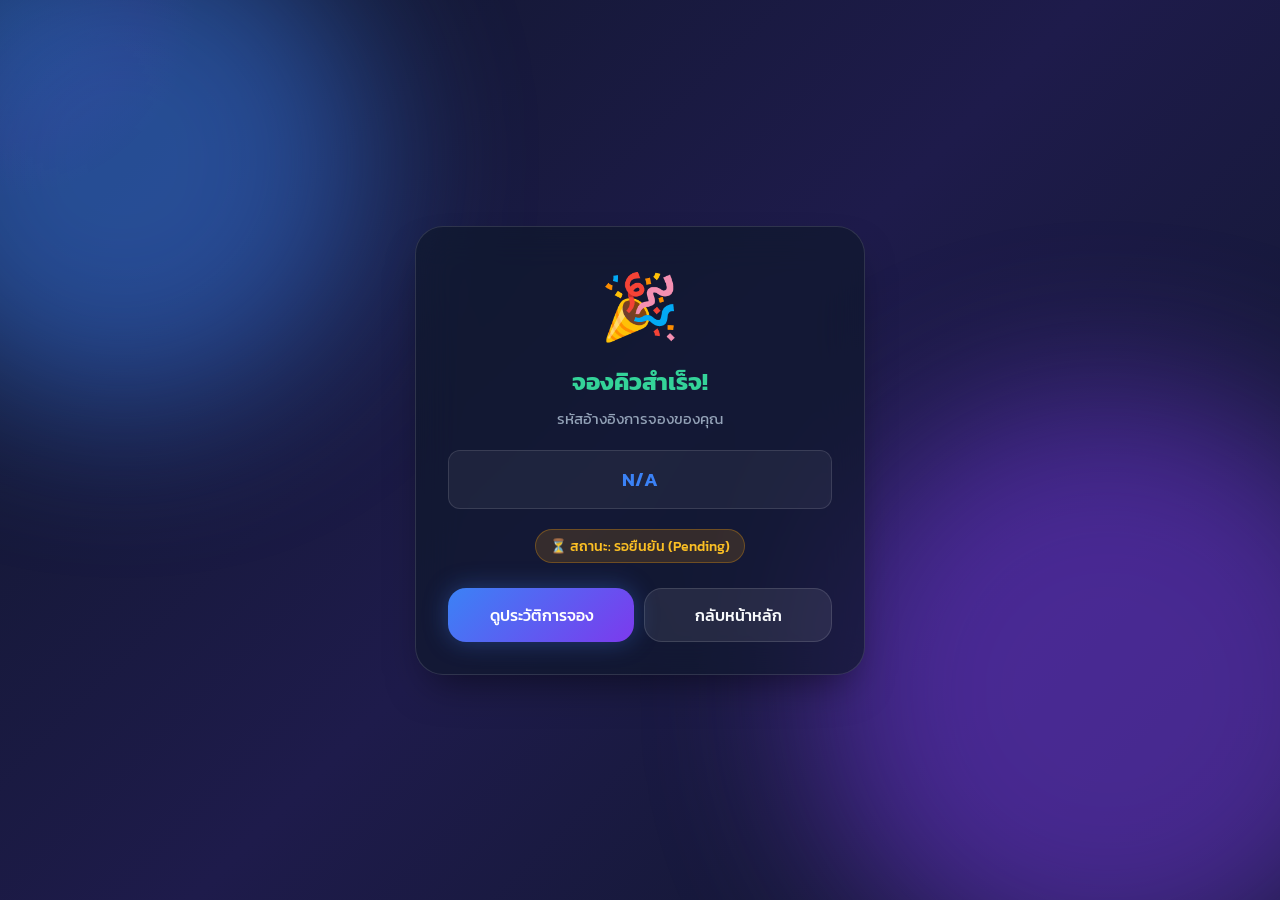
<file: success.html>
<!DOCTYPE html>
<html lang="th">
<head>
  <meta charset="UTF-8">
  <meta name="viewport" content="width=device-width, initial-scale=1.0">
  <title>CutQueue - จองคิวสำเร็จ</title>
  
  <link rel="preconnect" href="https://fonts.googleapis.com">
  <link rel="preconnect" href="https://fonts.gstatic.com" crossorigin>
  <link href="https://fonts.googleapis.com/css2?family=Kanit:wght@300;400;500;600;700&display=swap" rel="stylesheet">
  
  <link rel="stylesheet" href="css/variables.css">
  <link rel="stylesheet" href="css/base.css">
  <link rel="stylesheet" href="css/animation.css">
  <link rel="stylesheet" href="css/components.css">
  <link rel="stylesheet" href="css/login.css">
</head>
<body>

  <div class="blob-container">
    <div class="blob blob-1"></div>
    <div class="blob blob-2"></div>
  </div>

  <main class="app-container login-wrapper">
    <div class="glass-card login-card fade-in jelly-card" style="max-width: 450px;">
      <div style="font-size: 4rem; margin-bottom: 10px;">🎉</div>
      <h2 style="color: #34D399; margin-bottom: 8px;">จองคิวสำเร็จ!</h2>
      <p style="color: var(--text-secondary); font-size: 0.95rem;">รหัสอ้างอิงการจองของคุณ</p>
      
      <div style="background: rgba(255, 255, 255, 0.05); padding: 14px; border-radius: 12px; margin: 20px 0; border: 1px solid var(--glass-border);">
        <code id="booking-id-text" style="font-size: 1.2rem; color: var(--primary-color); font-weight: 600;">-</code>
      </div>

      <div class="badge badge-pending" style="margin-bottom: 25px;">
        ⏳ สถานะ: รอยืนยัน (Pending)
      </div>

      <div style="display: flex; gap: 10px;">
        <a href="history.html" class="btn-primary btn-ripple" style="flex: 1; text-decoration: none;">ดูประวัติการจอง</a>
        <a href="home.html" class="btn-secondary" style="flex: 1; text-decoration: none;">กลับหน้าหลัก</a>
      </div>
    </div>
  </main>

  <script src="js/cursor.js"></script>
  <script src="js/ripple.js"></script>
  <script src="js/jelly.js"></script>
  
  <script>
    const bookingID = sessionStorage.getItem('lastBookingID') || 'N/A';
    document.getElementById('booking-id-text').innerText = bookingID;
  </script>
</body>
</html>
</file>
<file: css/variables.css>
/* ==========================================================================
   CutQueue Design System - Color Variables & Tokens
   ========================================================================== */
:root {
  /* Color Palette */
  --primary-color: #3B82F6;
  --primary-hover: #2563EB;
  --secondary-color: #7C3AED;
  --secondary-hover: #6D28D9;
  
  /* Gradient Combinations */
  --bg-gradient: linear-gradient(135deg, #0F172A 0%, #1E1B4B 50%, #0F172A 100%);
  --accent-gradient: linear-gradient(135deg, #3B82F6 0%, #7C3AED 100%);
  --glass-border-gradient: linear-gradient(135deg, rgba(255, 255, 255, 0.2), rgba(255, 255, 255, 0.05));

  /* Glassmorphism Backgrounds */
  --glass-bg: rgba(255, 255, 255, 0.08);
  --glass-bg-hover: rgba(255, 255, 255, 0.12);
  --glass-card: rgba(15, 23, 42, 0.65);
  --glass-border: rgba(255, 255, 255, 0.12);
  
  /* Text Colors */
  --text-primary: #F8FAFC;
  --text-secondary: #94A3B8;
  --text-muted: #64748B;
  --text-white: #FFFFFF;

  /* UI Tokens */
  --radius-lg: 28px;
  --radius-md: 18px;
  --radius-sm: 12px;
  --blur-amount: 20px;
  
  /* Shadows */
  --shadow-soft: 0 20px 40px -15px rgba(0, 0, 0, 0.5);
  --shadow-glow: 0 0 25px rgba(59, 130, 246, 0.35);
  --shadow-glow-purple: 0 0 25px rgba(124, 58, 237, 0.35);

  /* Font Family */
  --font-main: 'Kanit', -apple-system, BlinkMacSystemFont, sans-serif;
}
</file>
<file: css/base.css>
/* ==========================================================================
   Base Styles & Glass Layout Setup
   ========================================================================== */
* {
  margin: 0;
  padding: 0;
  box-sizing: border-box;
  font-family: var(--font-main);
  -webkit-tap-highlight-color: transparent;
}

body {
  background: #0F172A;
  background-image: var(--bg-gradient);
  color: var(--text-primary);
  min-height: 100vh;
  overflow-x: hidden;
  position: relative;
  display: flex;
  flex-direction: column;
}

/* Background Animated Blobs */
.blob-container {
  position: fixed;
  top: 0;
  left: 0;
  width: 100vw;
  height: 100vh;
  z-index: 0;
  overflow: hidden;
  pointer-events: none;
}

.blob {
  position: absolute;
  border-radius: 50%;
  filter: blur(80px);
  opacity: 0.5;
  animation: floatBlob 20s infinite alternate ease-in-out;
}

.blob-1 {
  top: -10%;
  left: -10%;
  width: 500px;
  height: 500px;
  background: var(--primary-color);
}

.blob-2 {
  bottom: -10%;
  right: -10%;
  width: 600px;
  height: 600px;
  background: var(--secondary-color);
  animation-delay: -10s;
}

/* Mouse Follow Glow Container */
#mouse-glow {
  position: fixed;
  width: 400px;
  height: 400px;
  background: radial-gradient(circle, rgba(59, 130, 246, 0.15) 0%, rgba(124, 58, 237, 0.05) 50%, transparent 70%);
  border-radius: 50%;
  pointer-events: none;
  transform: translate(-50%, -50%);
  z-index: 1;
  transition: opacity 0.3s ease;
}

/* Container App Wrapper */
.app-container {
  position: relative;
  z-index: 2;
  width: 100%;
  max-width: 1200px;
  margin: 0 auto;
  padding: 20px;
  min-height: 100vh;
}
</file>
<file: css/animation.css>
/* ==========================================================================
   Animations & Keyframes
   ========================================================================== */
@keyframes floatBlob {
  0% {
    transform: translate(0px, 0px) scale(1);
  }
  50% {
    transform: translate(80px, 50px) scale(1.1);
  }
  100% {
    transform: translate(-50px, 100px) scale(0.95);
  }
}

.fade-in {
  animation: fadeIn 0.6s cubic-bezier(0.16, 1, 0.3, 1) forwards;
}

.slide-up {
  animation: slideUp 0.6s cubic-bezier(0.16, 1, 0.3, 1) forwards;
}

@keyframes fadeIn {
  from { opacity: 0; }
  to { opacity: 1; }
}

@keyframes slideUp {
  from {
    opacity: 0;
    transform: translateY(30px);
  }
  to {
    opacity: 1;
    transform: translateY(0);
  }
}
</file>
<file: css/components.css>
/* ==========================================================================
   CutQueue UI Components - Glassmorphism & Reusable Elements
   ========================================================================== */

/* Glass Cards System */
.glass-card {
  background: var(--glass-card);
  backdrop-filter: blur(var(--blur-amount));
  -webkit-backdrop-filter: blur(var(--blur-amount));
  border: 1px solid var(--glass-border);
  border-radius: var(--radius-lg);
  box-shadow: var(--shadow-soft);
  padding: 32px;
  position: relative;
  overflow: hidden;
  transition: all 0.3s cubic-bezier(0.16, 1, 0.3, 1);
}

.glass-card-sm {
  padding: 20px;
  border-radius: var(--radius-md);
}

/* Glass Buttons & Ripple Effect */
.btn-primary {
  background: var(--accent-gradient);
  color: var(--text-white);
  border: none;
  border-radius: var(--radius-md);
  padding: 14px 28px;
  font-size: 1rem;
  font-weight: 500;
  cursor: pointer;
  position: relative;
  overflow: hidden;
  display: inline-flex;
  align-items: center;
  justify-content: center;
  gap: 10px;
  box-shadow: var(--shadow-glow);
  transition: all 0.3s ease;
}

.btn-primary:hover {
  transform: translateY(-2px);
  box-shadow: 0 0 35px rgba(59, 130, 246, 0.5);
}

.btn-secondary {
  background: var(--glass-bg);
  border: 1px solid var(--glass-border);
  color: var(--text-primary);
  border-radius: var(--radius-md);
  padding: 14px 28px;
  font-size: 1rem;
  font-weight: 500;
  cursor: pointer;
  transition: all 0.3s ease;
}

.btn-secondary:hover {
  background: var(--glass-bg-hover);
  border-color: rgba(255, 255, 255, 0.25);
}

/* Ripple Animation Element */
.ripple-span {
  position: absolute;
  border-radius: 50%;
  transform: scale(0);
  animation: rippleFx 0.6s linear;
  background-color: rgba(255, 255, 255, 0.35);
  pointer-events: none;
}

@keyframes rippleFx {
  to {
    transform: scale(4);
    opacity: 0;
  }
}

/* Form Inputs */
.form-group {
  margin-bottom: 20px;
  display: flex;
  flex-direction: column;
  gap: 8px;
}

.form-label {
  color: var(--text-secondary);
  font-size: 0.9rem;
  font-weight: 400;
}

.input-glass {
  width: 100%;
  background: rgba(255, 255, 255, 0.05);
  border: 1px solid var(--glass-border);
  border-radius: var(--radius-sm);
  padding: 14px 18px;
  color: var(--text-white);
  font-size: 1rem;
  outline: none;
  transition: all 0.3s ease;
}

.input-glass:focus {
  border-color: var(--primary-color);
  box-shadow: 0 0 15px rgba(59, 130, 246, 0.3);
  background: rgba(255, 255, 255, 0.08);
}

/* Status Badges */
.badge {
  padding: 6px 14px;
  border-radius: 20px;
  font-size: 0.85rem;
  font-weight: 500;
  display: inline-flex;
  align-items: center;
  gap: 6px;
}

.badge-pending {
  background: rgba(245, 158, 11, 0.15);
  color: #FBBF24;
  border: 1px solid rgba(245, 158, 11, 0.3);
}

.badge-confirmed {
  background: rgba(16, 185, 129, 0.15);
  color: #34D399;
  border: 1px solid rgba(16, 185, 129, 0.3);
}

.badge-cancelled {
  background: rgba(239, 68, 68, 0.15);
  color: #F87171;
  border: 1px solid rgba(239, 68, 68, 0.3);
}
</file>
<file: css/login.css>
/* ==========================================================================
   Login Page Styling
   ========================================================================== */
.login-wrapper {
  display: flex;
  align-items: center;
  justify-content: center;
  min-height: 100vh;
}

.login-card {
  width: 100%;
  max-width: 440px;
  text-align: center;
  border-radius: var(--radius-lg);
}

.login-header .logo-icon {
  font-size: 3.5rem;
  margin-bottom: 12px;
}

.login-header h1 {
  font-size: 2.2rem;
  font-weight: 700;
  background: var(--accent-gradient);
  -webkit-background-clip: text;
  -webkit-text-fill-color: transparent;
  margin-bottom: 8px;
}

.login-header p {
  color: var(--text-secondary);
  font-size: 0.95rem;
  margin-bottom: 32px;
}

.google-btn {
  width: 100%;
  padding: 16px;
  font-size: 1.05rem;
  border-radius: var(--radius-md);
}

.login-footer {
  margin-top: 28px;
  padding-top: 20px;
  border-top: 1px solid var(--glass-border);
}

.login-footer p {
  color: var(--text-muted);
  font-size: 0.85rem;
}
</file>
